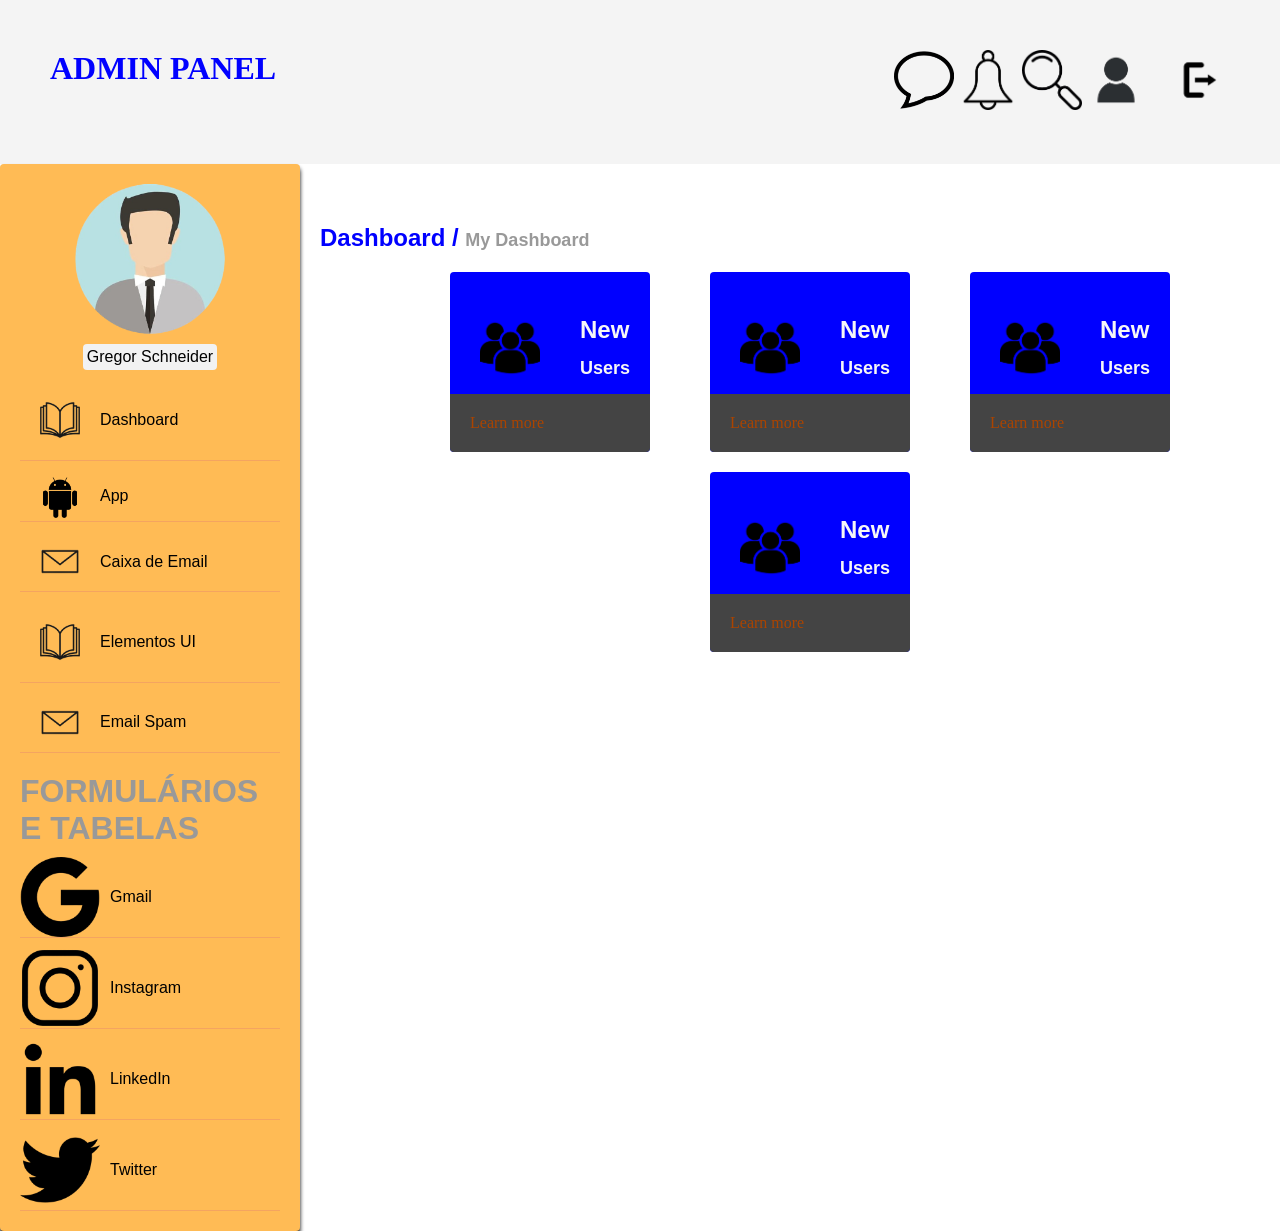
<file: atividade-03/index.html>
<!DOCTYPE html>
<html>

<head>
    <meta name="viewport" content="width=device-width, initial-scale=1.0">
    <meta charset="UTF-8">
    <title>Admin Painel</title>
    <link rel="stylesheet" href="style.css">
</head>

<body>

    <header class="nav">
        <h1>ADMIN PANEL</h1>
        <div class="icon-junto">
            <img src="./img-usavel/OIP-removebg-preview.png" alt="Lupa">
            <img src="./img-usavel/sino-png-7-removebg-preview.png" alt="Sino">
            <img src="./img-usavel/magnifying-glass-icon-design-free-vector-removebg-preview.png" alt="Mensagem">
            <img src="./img-usavel/illustration-of-human-icon-user-symbol-icon-modern-design-on-blank-background-free-vector-removebg-preview.png" alt="User">
            <img class="ultimo" src="./img-usavel/icone-de-saida-definido-simbolo-de-vetor-de-saida-sinal-de-botao-de-saida-ou-de-saida-pictograma-ext-removebg-preview.png" alt="Saída">
        </div>
    </header>

    <div class="interface">
        <section class="side-profile">
            <div class="user-profile">
                <img src="./img-usavel/userLogo.png" alt="Usuário Logado">
                <p class="user-name">Gregor Schneider</p>
            </div>
            <div>
                <ul class="lista-aplicacoes">
                    <li class="item-aplicacao"><img src="./img-usavel/livro-removebg-preview.png" alt="Livro">Dashboard</li>
                    <li class="item-aplicacao"><img src="./img-usavel/img-list/android-icon-logo-mobile-app-png-favpng-NQp3gDLBzQqJC8c3AvEfuwAv1-removebg-preview.png" alt="Livro">App</li>
                    <li class="item-aplicacao"><img src="./img-usavel/img-list/360_F_537415557_jzA3aAlyzbflHCKgG2pTV12dWGF56TiH-removebg-preview.png" alt="Livro">Caixa de Email</li>
                    <li class="item-aplicacao"><img class="img-wid" src="./img-usavel/livro-removebg-preview.png" alt="Livro">Elementos UI</li>
                    <li class="item-aplicacao"><img src="./img-usavel/img-list/360_F_537415557_jzA3aAlyzbflHCKgG2pTV12dWGF56TiH-removebg-preview.png" alt="Livro">Email Spam</li>
                    <h3>Formulários e Tabelas</h3>
                    <li class="item-aplicacao spacing"><img src="./img-usavel/img-list/google-black-icon-removebg-preview.png" alt="Livro">Gmail</li>
                    <li class="item-aplicacao spacing"><img src="./img-usavel/img-list/Instagram-icon-isolated-on-transparent-background-PNG-removebg-preview.png" alt="Livro">Instagram</li>
                    <li class="item-aplicacao spacing"><img src="./img-usavel/img-list/free-linkedin-icon-112-thumb-removebg-preview.png" alt="Livro">LinkedIn</li>
                    <li class="item-aplicacao spacing"><img src="./img-usavel/img-list/733635-removebg-preview.png" alt="Livro">Twitter</li>
                </ul>
            </div>
        </section>

        <main>
            <h2 class="titulo-azul">Dashboard / <span>My Dashboard</span></h2>
            <div class="div-main">
                <div class="item-main">
                    <img src="./img-usavel/multiple-users-silhouette_318-49546-removebg-preview.png" alt="Vários usuários.">
                    <h3>New <span>Users</span></h3>
                    <p>Learn more</p>
                </div>
                <div class="item-main"><img src="./img-usavel/multiple-users-silhouette_318-49546-removebg-preview.png" alt="Vários usuários.">
                    <h3>New <span>Users</span></h3>
                    <p>Learn more</p>
                </div>
                <div class="item-main"><img src="./img-usavel/multiple-users-silhouette_318-49546-removebg-preview.png" alt="Vários usuários.">
                    <h3>New <span>Users</span></h3>
                    <p>Learn more</p>
                </div>
                <div class="item-main"><img src="./img-usavel/multiple-users-silhouette_318-49546-removebg-preview.png" alt="Vários usuários.">
                    <h3>New <span>Users</span></h3>
                    <p>Learn more</p>
                </div>
            </div>
    </div>

    </main>
</body>

</html>
</file>
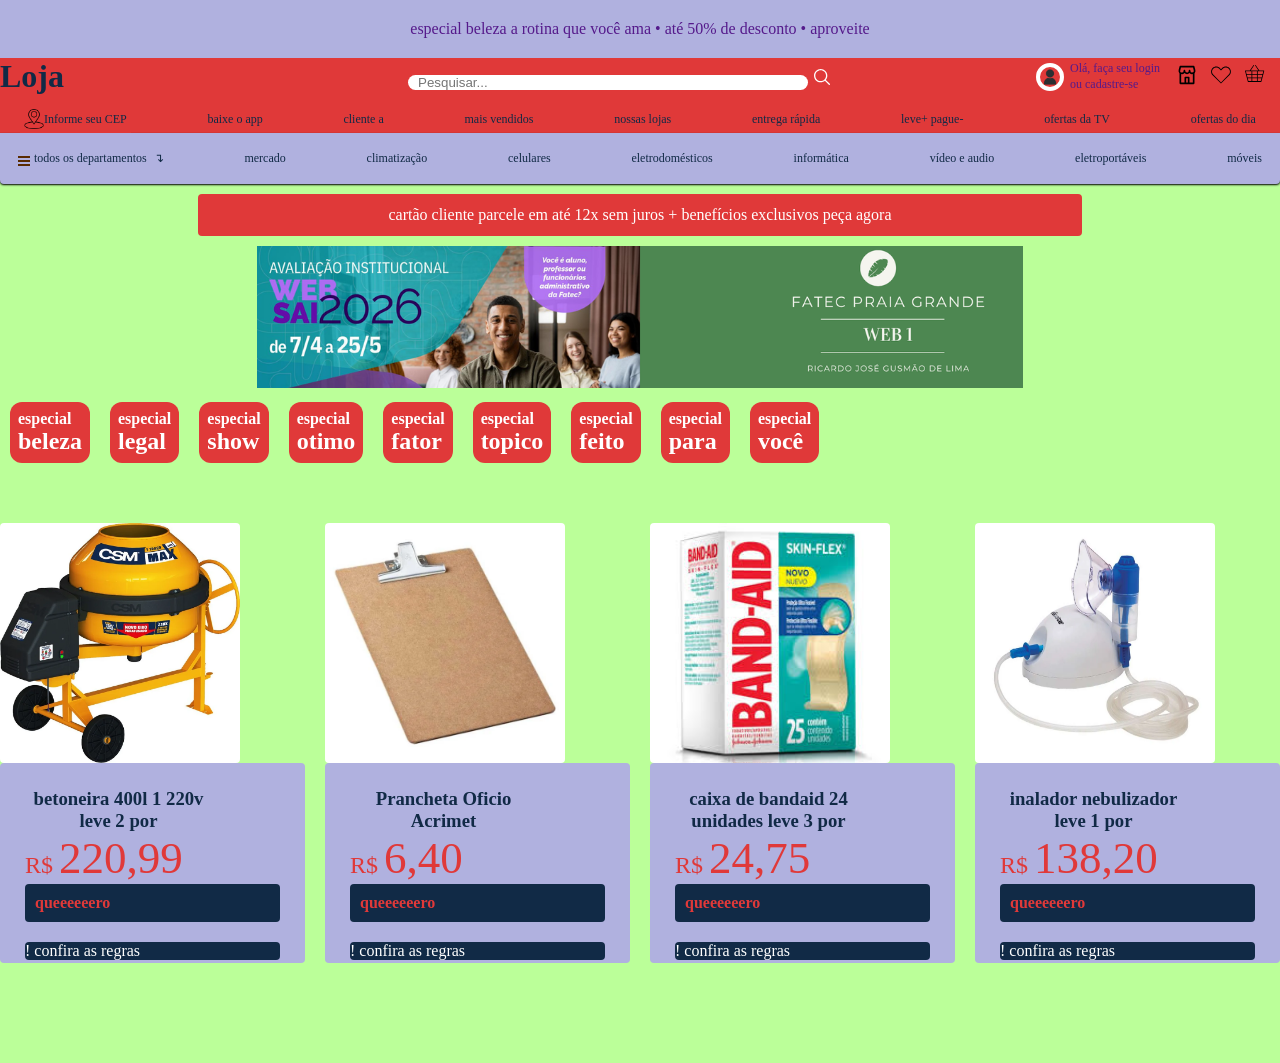
<file: atividade-04/index.html>
<html lang="en">

<head>
  <meta charset="UTF-8">
  <meta name="viewport" content="width=device-width, initial-scale=1.0">
  <title>Mercado</title>
  <link rel="stylesheet" href="style.css">
  <link rel="preconnect" href="https://fonts.googleapis.com">
  <link rel="preconnect" href="https://fonts.gstatic.com" crossorigin>
  <link href="https://fonts.googleapis.com/css2?family=Forum&family=Funnel+Sans:ital,wght@0,300..800;1,300..800&family=Playfair:ital,opsz,wght@0,5..1200,300..900;1,5..1200,300..900&display=swap" rel="stylesheet">
</head>

<body>
  <aside class="banner">
    <a href=""><span class="contraste">especial beleza</span> a rotina que você ama • até 50% de desconto • <span class="contraste">aproveite</span></a>
  </aside>

  <header>
    <div class="start-title">
      <h1>Loja</h1>
      <form action="">
        <input type="search" name="q" placeholder="Pesquisar...">
        <button type="submit"><img class="fill" src="img/icons8-pesquisar.svg" alt=""></button>
      </form>
    </div>
    <div class="icons-right">
      <div class="block">
        <img class="circulo" src="./img/illustration-of-human-icon-user-symbol-icon-modern-design-on-blank-background-free-vector-removebg-preview.png" alt="">
        <a class="login" href="">Olá, faça seu login ou cadastre-se</a>
        <div class="icons-carrinho">
          <img class="market" src="./img/marketplace-svgrepo-com.svg" alt="">
          <img src="./img/heart-3510.svg" alt="">
          <img src="./img/market-basket-svgrepo-com.svg" alt="">
        </div>
      </div>
    </div>
  </header>
  <nav>
    <div class="links-alternados">
      <a href=""><img src="./img/gps.png" alt="">Informe seu CEP</a>
      <a href="">baixe o app</a>
      <a href="">cliente a</a>
      <a href="">mais vendidos</a>
      <a href="">nossas lojas</a>
      <a href="">entrega rápida</a>
      <a href="">leve+ pague-</a>
      <a href="">ofertas da TV</a>
      <a href="">ofertas do dia</a>
    </div>
    <div class="categorias-background">
      <a class="before after" href="">todos os departamentos</a>
      <a href="">mercado</a>
      <a href="">climatização</a>
      <a href="">celulares</a>
      <a href="">eletrodomésticos</a>
      <a href="">informática</a>
      <a href="">vídeo e audio</a>
      <a href="">eletroportáveis</a>
      <a href="">móveis</a>
    </div>
  </nav>
  <main>
    <a class="mini-banner" href=""><span class="forte-texto">cartão cliente</span> parcele <span class="forte-texto">em até 12x sem juros</span> + <span class="forte-texto">benefícios</span> exclusivos <span class="forte-texto">peça agora </span></a>
    <div>
      <img class="grande" src="./img/fatec-pg-ricardo.png" alt="">
    </div>
    <div class="card-content">
      <div class="card">
        <p>especial</p>
        <p class="card-grande">beleza</p>
      </div>
      <div class="card">
        <p>especial</p>
        <p class="card-grande">legal</p>
      </div>
      <div class="card">
        <p>especial</p>
        <p class="card-grande">show</p>
      </div>
      <div class="card">
        <p>especial</p>
        <p class="card-grande">otimo</p>
      </div>
      <div class="card">
        <p>especial</p>
        <p class="card-grande">fator</p>
      </div>
      <div class="card">
        <p>especial</p>
        <p class="card-grande">topico</p>
      </div>
      <div class="card">
        <p>especial</p>
        <p class="card-grande">feito</p>
      </div>
      <div class="card">
        <p>especial</p>
        <p class="card-grande">para</p>
      </div>
      <div class="card">
        <p>especial</p>
        <p class="card-grande">você</p>
      </div>
    </div>
    <div class="product-container">
      <div class="product-card">
        <div class="product-card-img"> <img src="img/betoneira.png" alt=""></div>
        <div class="card-back-color">
          <h3>betoneira 400l 1 220v leve 2 por</h3>
          <p class="preco">R$ <span class="real">220,<span class="centavo">99</span> </span></p>
          <a href="">queeeeeero</a>
          <p class="mini-aviso">! confira as regras</p>
        </div>
      </div>
      <div class="product-card">
        <div class="product-card-img"> <img src="img/clipboard.png" alt=""></div>
        <div class="card-back-color">
          <h3>Prancheta Oficio Acrimet</h3>
          <p class="preco">R$ <span class="real">6,<span class="centavo">40</span> </span></p>
          <a href="">queeeeeero</a>
          <p class="mini-aviso">! confira as regras</p>
        </div>
      </div>
      <div class="product-card">
        <div class="product-card-img"> <img src="img/bandaid.jpg" alt=""></div>
        <div class="card-back-color">
          <h3>caixa de bandaid 24 unidades leve 3 por</h3>
          <p class="preco">R$ <span class="real">24,<span class="centavo">75</span> </span></p>
          <a href="">queeeeeero</a>
          <p class="mini-aviso">! confira as regras</p>
        </div>
      </div>
      <div class="product-card">
        <div class="product-card-img"> <img src="img/md1500rg_inalador_nebulizador_air_comp_medicate_com_regulagem_de_nevoa_4_1_20210215161512.png" alt=""></div>
        <div class="card-back-color">
          <h3>inalador nebulizador leve 1 por</h3>
          <p class="preco">R$ <span class="real">138,<span class="centavo">20</span> </span></p>
          <a href="">queeeeeero</a>
          <p class="mini-aviso">! confira as regras</p>
        </div>
      </div>
    </div>
  </main>

</body>

</html>
</file>
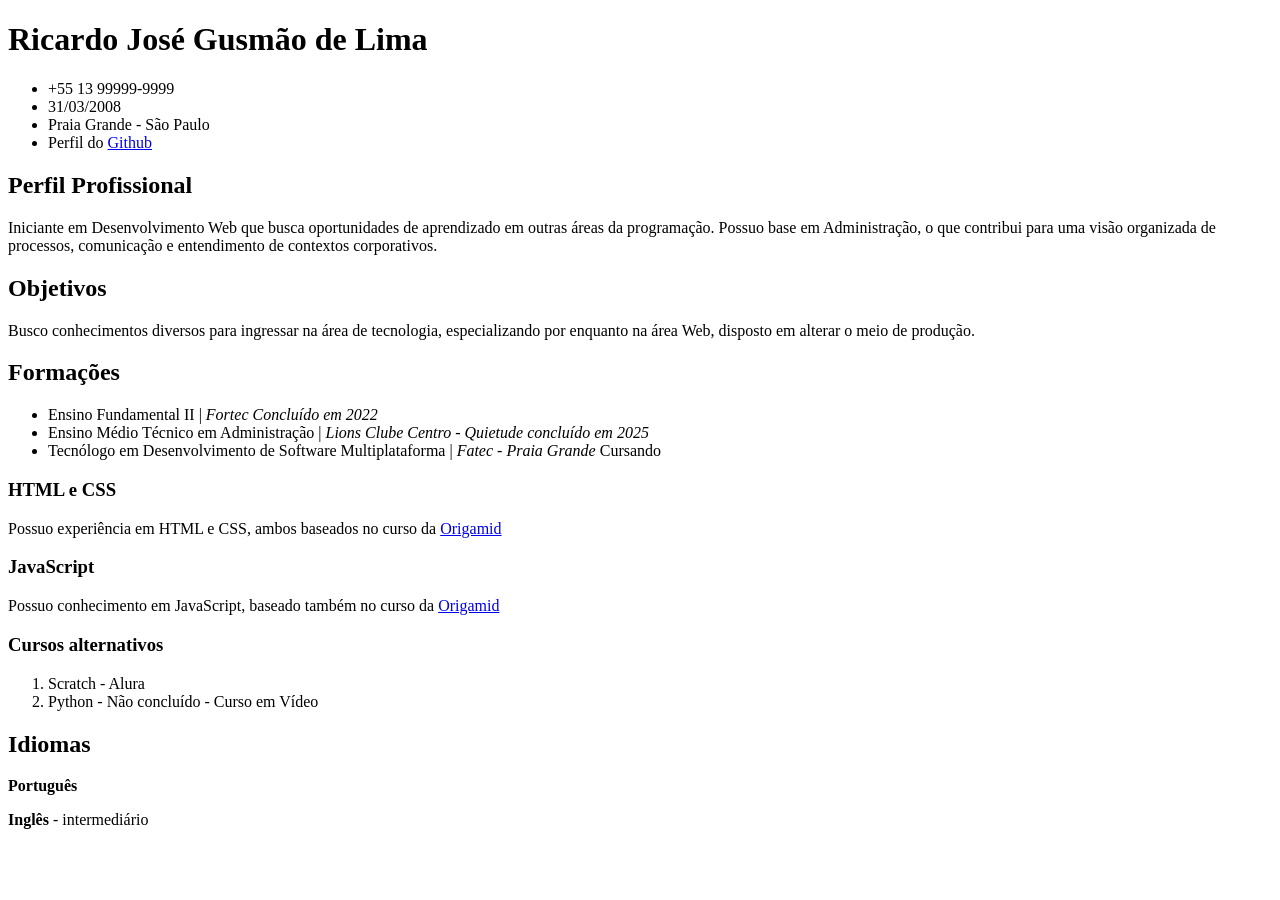
<file: atividade-01/curriculo-aula.html>
<!doctype html>
<html lang="PT-BR">

<head>
  <meta charset="UTF-8">
  <title>Currículo para Aula de Web I</title>
</head>
<body>
  <header>
    <h1>Ricardo José Gusmão de Lima</h1>
  <nav>
    <ul>
      <li>+55 13 99999-9999</li>
      <li>31/03/2008</li>
      <li>Praia Grande - São Paulo</li>
      <li> Perfil do <a href="https://github.com/Ricardos-Jose">Github</a></li>
    </ul>
  </nav>
  </header>
  <main>
    <h2>Perfil Profissional</h2>
    <p>Iniciante em Desenvolvimento Web que busca oportunidades de aprendizado em outras áreas da programação. Possuo base em Administração, o que contribui para uma visão organizada de processos, comunicação e entendimento de contextos corporativos.</p>
    <h2>Objetivos</h2>
    <p>Busco conhecimentos diversos para ingressar na área de tecnologia, especializando por enquanto na área Web, disposto em alterar o meio de produção.</p>
  </main>
  <section>
    <h2>Formações</h2>
    <ul>
      <li>Ensino Fundamental II | <i>Fortec</i> <i>Concluído em 2022</i></li>
      <li>Ensino Médio Técnico em Administração | <i>Lions Clube Centro - Quietude</i> <i>concluído em 2025</i></li>
      <li>Tecnólogo em Desenvolvimento de Software Multiplataforma | <i>Fatec - Praia Grande</i> Cursando</li>
    </ul>
  </section>
  <section>
    <h3>HTML e CSS</h3>
    <p>Possuo experiência em HTML e CSS, ambos baseados no curso da <a href="https://origamid.com">Origamid</a></p>
    <h3>JavaScript</h3>
    <p>Possuo conhecimento em JavaScript, baseado também no curso da <a href="https://origamid.com">Origamid</a></p>
  </section>
  <article>
    <h3>Cursos alternativos</h3>
      <ol>
        <li>Scratch - Alura</li>
        <li>Python - Não concluído - Curso em Vídeo</li>
      </ol>
  </article>
  <footer>
    <h2>Idiomas</h2>
    <p><strong>Português</strong></p>
    <p><strong>Inglês</strong> - intermediário</p>
  </footer>
</body>

</html>
</file>
<file: atividade-03/style.css>
* {
  margin: 0;
  padding: 0;
  box-sizing: border-box;
}

img {
  width: 90px;
}

.ultimo {
  margin-left: 20px;
  width: 70px;
}

li img,
section img,
section div img,
.img ul li img {
  width: 40px;
}

.nav {
  padding: 50px;
  display: flex;
  background-color: #f4f4f4;
  align-items: space-between;
  justify-content: space-between;
}
.nav h1 {
  color: #0000ff;
}

h1 {
  display: inline-block;
  color: #fb5;
}

h2 {
  font-family: Arial, Helvetica, sans-serif;
  padding: 20px;
  margin-top: 40px;
  font-size: 24px;
  color: #0000ff;
}

h2 span {
  font-size: 18px;
  color: #999;
}

main div h3,
main div span {
  color: #f7f7f7;
}

.flex-items {
  display: flex;
  width: 120px;
  flex-direction: row;
  gap: 30px;
}

.div-main {
  display: flex;
  flex-wrap: wrap;
  box-sizing: border-box;
  gap: 20px;
  justify-content: center;
}

.item-main h3 {
  font-family: Arial, Helvetica, sans-serif;
  max-width: 4ch;
  line-height: 1.5;
  font-size: 24px;
}
.item-main span {
  font-size: 18px;
}

.item-main {
  margin-left: 40px;
  display: flex;
  flex-direction: row;
  overflow: hidden;
  padding-top: 20px;
  border-radius: 4px;
  gap: 10px;
  width: 200px;
  box-sizing: border-box;
  background-color: #0000ff;
  flex-wrap: wrap;
}

.user-profile img {
  width: 150px;
}

.user-profile {
  display: flex;
  flex-direction: column;
  align-items: center;
}

.item-main img,
.item-main h3 {
  padding-top: 20px;
  padding-left: 30px;
  align-self: center;
}

main div p {
  color: #a40;
  display: block;
  flex: 0 0 100%;
  box-sizing: border-box;
  padding: 20px;
  background-color: #444;
}

ul,
li {
  list-style: none;
  padding: 0;
  margin: 0;
}
.item-aplicacao img {
  width: 80px;
}

.spacing {
  gap: 10px;
}

.item-aplicacao {
  margin-top: 10px;
  display: flex;
  align-items: center;
  border-bottom: 1px solid #f4a460;
}
.side-profile h3 {
  font-family: Arial, Helvetica, sans-serif;
  color: #999;
  margin-top: 20px;
  font-size: 32px;
  text-transform: uppercase;
}
.user-name {
  margin-top: 10px;
  padding: 4px;
  border-radius: 4px;
  background: #f2f2f2;
}

.side-profile {
  font-family: Arial, Helvetica, sans-serif;
  border-radius: 4px;
  box-shadow: 0 4px 4px black;
  display: flex;
  padding: 20px;
  flex-direction: column;
  max-width: 300px;
  background: #fb5;
  min-height: 100vh;
}

.interface {
  display: flex;
}

.icon-junto {
  cursor: pointer;
}
.icon-junto img {
  width: 70px;
}

@media (max-width: 700px) {
  .nav {
    padding: 15px;
    flex-wrap: nowrap;
  }

  .nav h1 {
    font-size: 18px;
  }

  .icon-junto img {
    width: 30px;
    flex-wrap: nowrap;
  }

  .ultimo {
    width: 30px;
  }
  .icon-junto {
    gap: 5px;
    display: flex;
    align-items: center;
  }
}

@media (min-width: 715px) {
  .icon-junto img {
    width: 60px;
    flex-wrap: nowrap;
  }
}

@media (max-width: 500px) {
  .side-profile {
    width: 120px;
    max-width: 120px;
    min-height: 100vh;
    padding: 10px;
  }

  .user-profile img {
    width: 90px;
  }

  .user-profile p {
    font-size: 10px;
  }
  .item-aplicacao img {
    width: 30px;
  }
  .item-aplicacao li {
    font-size: 8px;
  }
  .side-profile h3 {
    font-family: Arial, Helvetica, sans-serif;
    color: #999;
    margin-top: 10px;
    flex-wrap: nowrap;
    font-size: 14px;
    text-transform: uppercase;
  }

  .item-main {
    width: 100px;
    margin-left: 0px; 
    padding: 0px;
    gap: 5px;
  }

  .item-main img {
    width: 40px; 
    padding-left: 10px;
    padding-top: 10px;
  }

  .item-main h3 {
    font-size: 12px;
    padding-left: 10px;
    padding-top: 10px;
  }

  .item-main span {
    font-size: 10px;
  }

  main div p {
    font-size: 10px;
    padding: 8px;
  }
  h2 {
    margin-top: 10px; 
    padding: 10px;
  }
  .div-main {
    flex-direction: column;
    align-items: center;
    width: 100%;
    padding: 0;
    gap: 10px;
    margin: 0;
  }
}
</file>
<file: atividade-04/style.css>
ul,
li {
  padding: 0;
  margin: 0;
  list-style: none;
}

a {
  text-decoration: none;
}
* {
  margin: 0;
  padding: 0;
}

img {
  width: 20px;
}

header {
  background-color: var(--contraste);
  display: flex;
  align-items: center;
  justify-content: space-between;
}
form input {
  border: none;
  border-radius: 25px;
  width: 400px;
  margin-left: 340px;
}
input::placeholder {
  padding: 10px;
}

button {
  border: none;
  background-color: var(--contraste);
}

:root {
  --cor-primaria: #bbff99;
  --cor-segundaria: #b0b1df;
  --cor-texto-forte: #112a46;
  --contraste: #e03939;
}

body {
  background-color: var(--cor-primaria);
}

h1 {
  color: var(--cor-texto-forte);
  display: inline-block;
}
form {
  display: inline-block;
}

.icons-right {
  cursor: pointer;
  display: flex;
  align-self: center;
  justify-content: center;
  padding: 0 10px;
}

.icons-carrinho img {
  padding: 0 5px;
  border-radius: 4px;
}

.icons-carrinho img:hover,
.login:hover,
button:hover {
  background-color: #9c2c2c;
  border-radius: 4px;
}

.banner {
  text-align: center;
  background-color: var(--cor-segundaria);
  padding: 20px;
  cursor: pointer;
}

.fill {
  fill: red;
}

.circulo {
  border: 4px solid white;
  border-radius: 50%;
}

.categorias-background {
  background-color: var(--cor-segundaria);
}

.grande {
  object-fit: contain;
  width: 100%;
  height: 142px;
}

.login {
  font-size: 12px;
  max-width: 16ch;
  white-space: normal;
  line-height: 1.3;
}

.block {
  display: flex;
  align-items: center;
  gap: 6px;
}
.links-alternados {
  display: flex;
  align-items: center;
  gap: 30px;
  justify-content: space-between;
  padding: 0 20px;
  padding-top: 10px;

  background-color: var(--contraste);
}

.links-alternados a {
  display: inline-flex;
  align-items: center;
  font-size: 12px;
  color: var(--cor-texto-forte);
  border: 4px solid var(--contraste);
}

.categorias-background {
  display: flex;
  padding: 10px;
  justify-content: space-between;
  border-radius: 0 0px 4px 4px;
  box-shadow: 0px 1px 2px black;
  border: 4px solid var(--cor-segundaria);
}

.categorias-background a {
  display: inline-block;
  align-items: center;
  padding: 4px;
  font-size: 12px;
  color: var(--cor-texto-forte);
  position: relative;
}

.links-alternados a:hover {
  border: none;
  background-color: #9c2c2c;
  box-sizing: border-box;
  padding: 4px;
  border-radius: 4px;
}
.categorias-background a:hover {
  border: none;
  background-color: #8c8db2;
  box-sizing: border-box;
  padding: 4px;
  border-radius: 4px;
}

.mini-banner {
  display: block;
  width: fit-content;
  margin: 10px auto;
  padding: 12px 190px;
  text-align: center;
  background-color: var(--contraste);
  color: white;
  border-radius: 4px;
}

.mini-banner:hover {
  background: #9c2c2c;
  transition: 0.3s;
}

.card-content {
  display: flex;
  padding: 10px;
  gap: 20px;
  justify-self: center;
  margin-bottom: 50px;
  margin-top: 4px;
}

.card {
  font-weight: bold;
  background-color: var(--contraste);
  border-radius: 12px;
  padding: 8px;
}

.card:hover {
  background: #9c2c2c;
  transform: scale(1.3);
  transition: 0.3s;
}

.card p {
  color: #fff;
}
.card-grande {
  font-size: 24px;
}

.categorias-background a:first-child:after {
  content: ' ↴';
  width: 12px;
  height: 12px;
  margin-left: 4px;
}

.categorias-background a:first-child:before {
  content: '';
  display: inline-block;
  height: 2px;
  width: 12px;
  background-color: #592b02;
  box-shadow:
    0 4px #592b02,
    0 -4px #592b02;
  margin-right: 4px;
}

.product-container {
  display: grid;
  grid-template-columns: auto auto auto auto;
  gap: 20px;
}
.product-card h3 {
  text-align: center;
  max-width: 20ch;
  color: var(--cor-texto-forte);
}

.preco {
  color: var(--contraste);
  font-size: 24px;
  justify-self: center;
}
.product-card-img img {
  width: 240px;
  height: 240px;
  border-radius: 4px;
}

.product-card a {
  display: flex;
  padding: 10px;
  border-radius: 4px;
  font-weight: bold;
  color: var(--contraste);
  background-color: var(--cor-texto-forte);
}

.product-card {
  justify-items: center;
  gap: 10px;
}

.card-back-color {
  box-sizing: border-box;
  background-color: var(--cor-segundaria);
  padding: 25px;
  height: 200px;
  border-radius: 4px;
}

.real {
  font-size: 45px;
}

.mini-aviso {
  color: #fff;
  background: var(--cor-texto-forte);
  margin-top: 20px;
  border-radius: 4px;
  justify-self: center;
}

.product-card a:hover {
  background-color: #2d6eb9;
  transition: 0.3s;
}

.product-container {
  margin-bottom: 100px;
}
</file>
